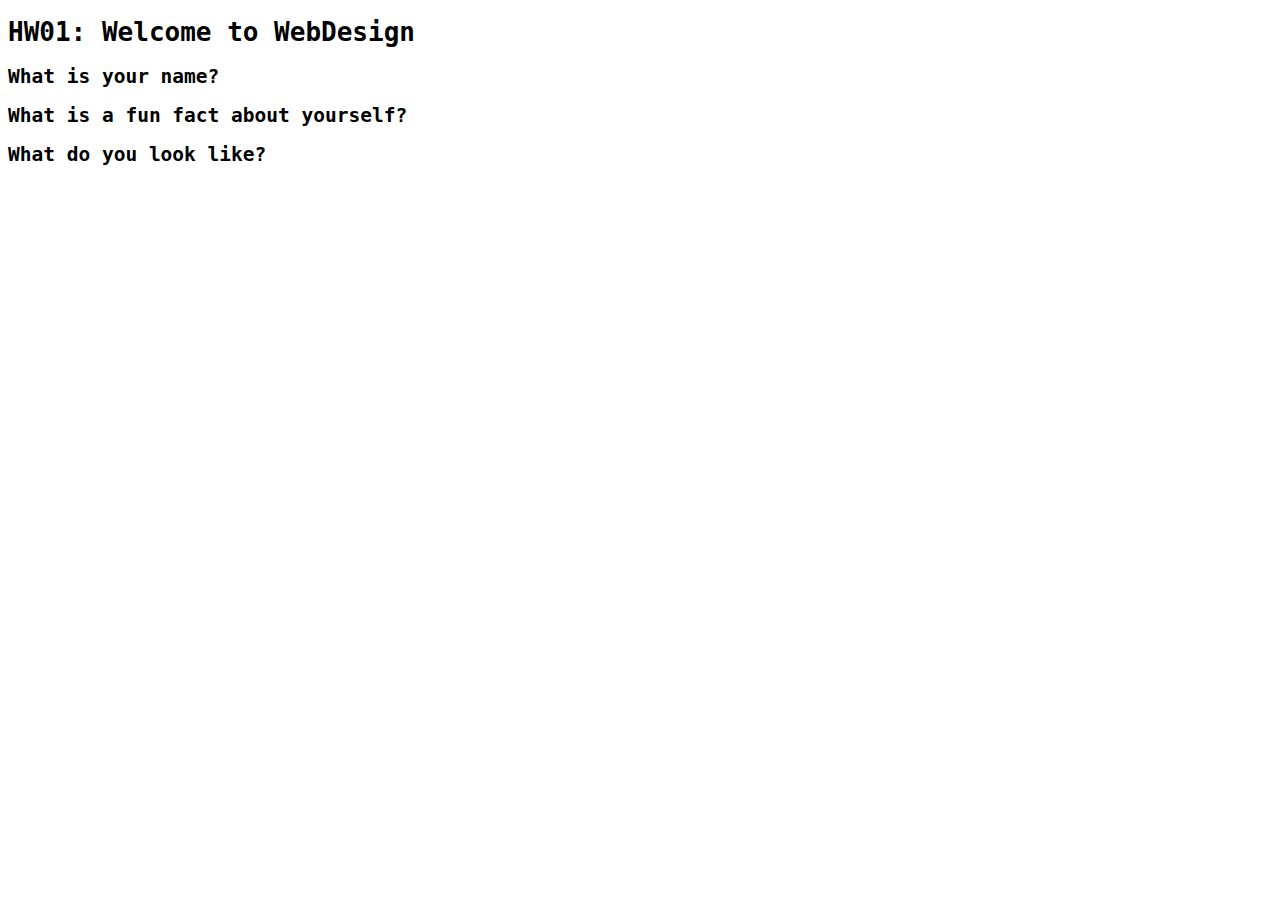
<file: Homework01/start/index.html>
<!DOCTYPE html>
<html>
  <head>
    <meta charset="utf-8">
    <title>HW0: Welcome to WebDesign</title>
    <link rel="stylesheet" href="style.css"/>
  </head>
  <body>
    <h1>HW01: Welcome to WebDesign</h1>

    <h2>What is your name?</h2>
    <p>
      <!-- TODO(you): Enter your answer here -->
    </p>

    <h2>What is a fun fact about yourself?</h2>
    <p>
      <!-- TODO(you): Enter your answer here -->
    </p>

    <h2>What do you look like?</h2>
    <!-- TODO(you): Add a picture of yourself or of something that represents yourself. -->

  </body>
</html>
</file>
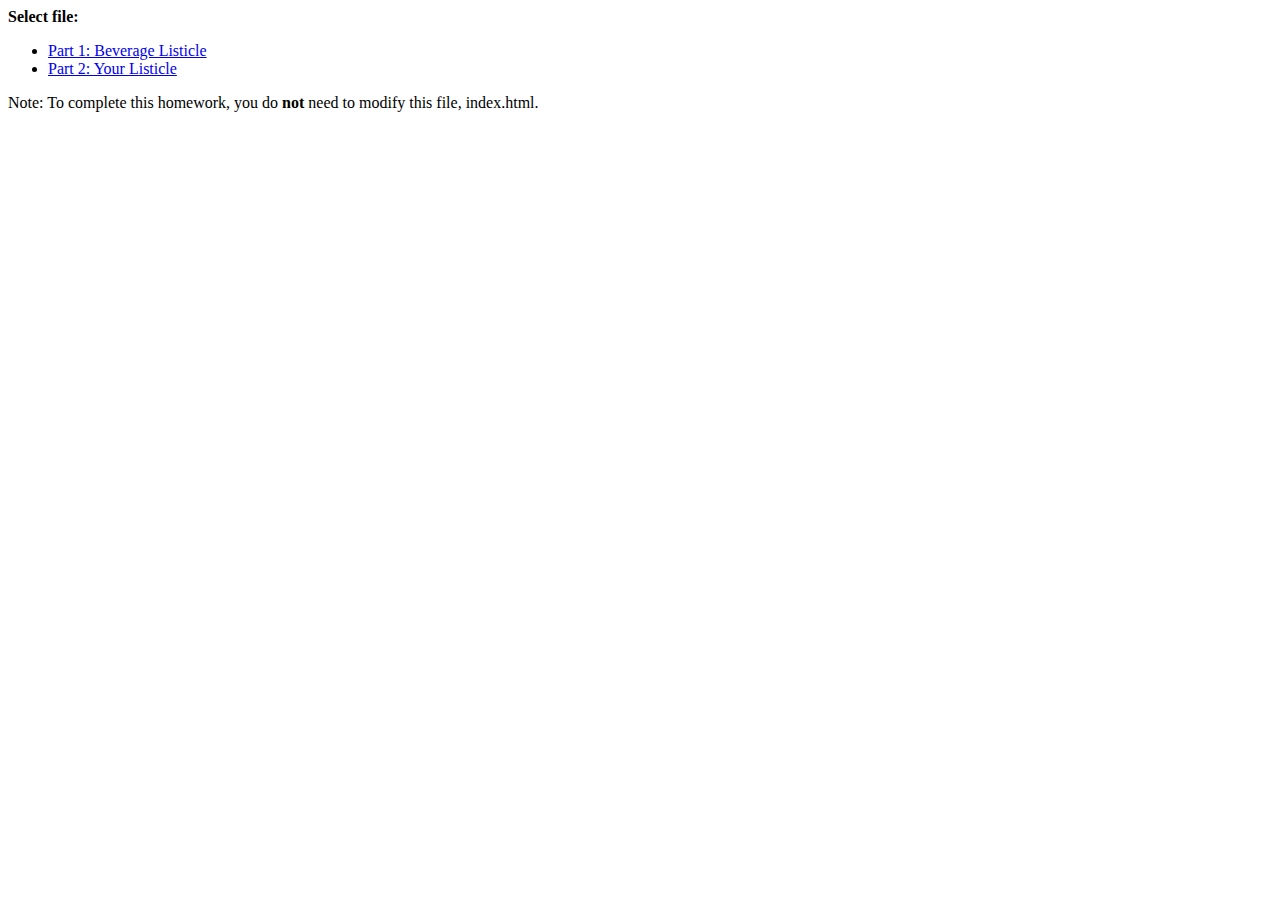
<file: Homework02/starter/index.html>
<!DOCTYPE html>
<html>
  <head>
    <meta charset="utf-8">
    <title>CS193X: Homework 1</title>
  </head>
  <body>
    <strong>Select file:</strong>
    <ul>
      <li><a href="listicle.html">Part 1: Beverage Listicle</a></li>
      <li><a href="my-list.html">Part 2: Your Listicle</a></li>
    </ul>
    <p>
      Note: To complete this homework, you do <strong>not</strong> need to modify this file, index.html.
    </p>
  </body>
</html>
</file>
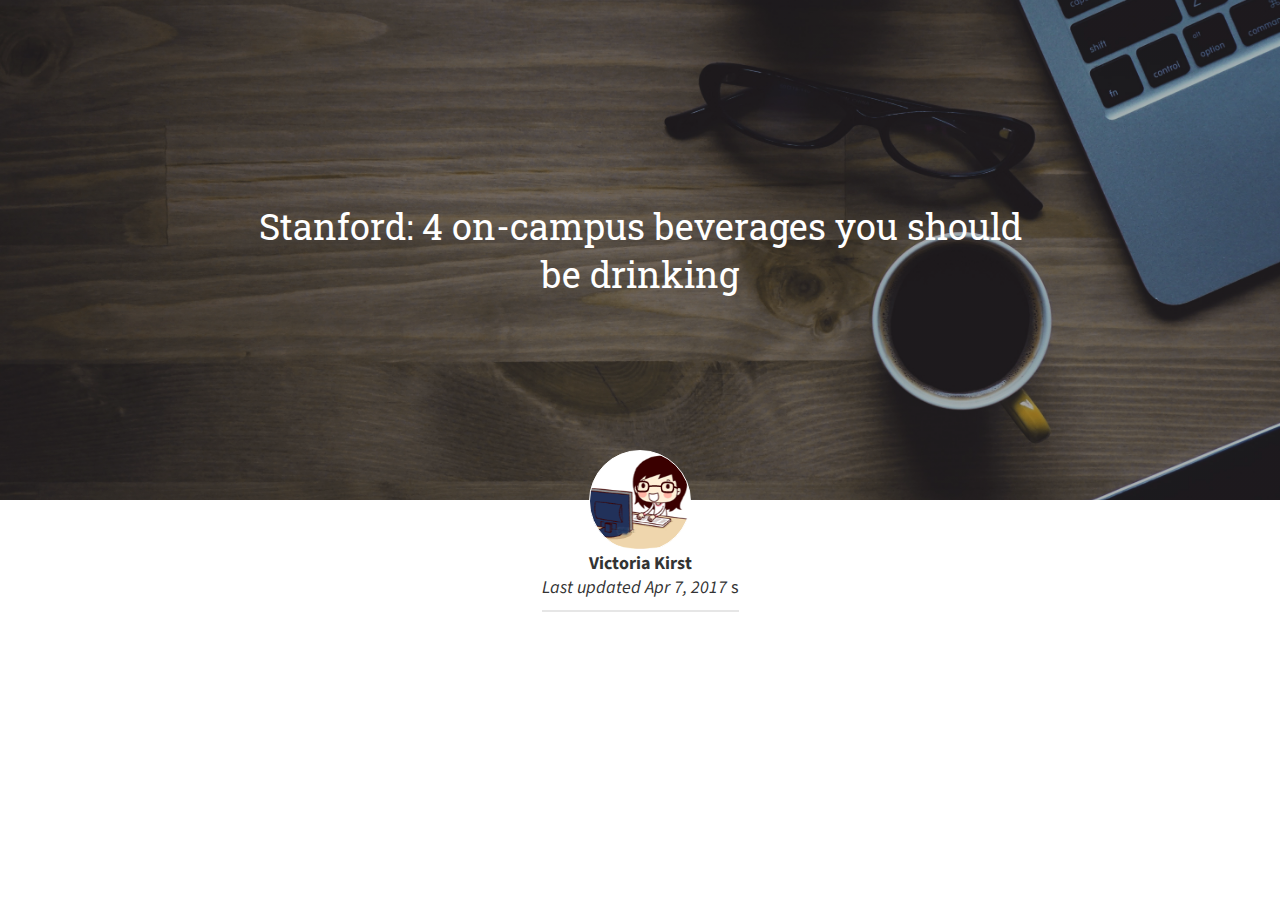
<file: Homework02/final/listicle.html>
<!DOCTYPE html>
<html>
  <head>
    <meta charset="utf-8">
    <title>Stanford: 4 on-campus beverages you should be drinking</title>
    <link rel="icon" type="image/png" href="images/favicon-32x32.png" sizes="32x32" />
    <link rel="icon" type="image/png" href="images/favicon-16x16.png" sizes="16x16" />
    <link href="https://fonts.googleapis.com/css?family=Source+Sans+Pro|Roboto+Slab" rel="stylesheet">
    <link rel="stylesheet" href="css/listicle-style.css"/>
  </head>
  <body>
      <header>
        <div id="title-text">
          Stanford: 4 on-campus beverages you should be drinking
        </div>
      </header>

      <div class="profile">
        <div class="profile-pic">
          
        </div>
        <div class="profile-text">
          <strong> Victoria Kirst </strong> <br/>
          <em> Last updated Apr 7, 2017 </em>s
        </div>

      </div>
  </body>
</html>
</file>
<file: Homework01/start/style.css>
body {
    font-family: monospace;
}
</file>
<file: Homework02/final/css/listicle-style.css>
/**
 TODO(you): Write the CSS necessary to complete HW1!
*/

body {
    margin: 0px;
}


header{
    background-image: linear-gradient(rgba(0, 0, 0, .3), rgba(0, 0, 0, .3)), url(../images/header.jpg);
    background-size: cover;
    background-position: center;
    height: 500px;
    display: flex;
    align-items: center;
    justify-content: center;
}

#title-text{
  font-family: "Roboto Slab", serif;
  color: white;
  font-size: 36px;
  font-weight: normal;
  width:780px;
  text-align:center;
}

.profile{
    display: flex;
    align-items: center;
    flex-direction: column;
    width: 100%;
}

.profile-pic {
    background-image: url("../images/vrk.png");
    background-size: cover;
    background-position: center;
    width: 100px;
    height: 100px;
    margin-top: -50px;
    border-radius: 100%;
    border: 1px solid white;
}
.profile-text {
    text-align: center;
    font-family: "Source Sans Pro", sans-serif;
    font-size: 18px;
    color: rgb(51, 51, 51);
    line-height: 24px;
    padding-bottom: 10px;
    border-bottom: 2px solid #e6e6e6;
}
</file>
